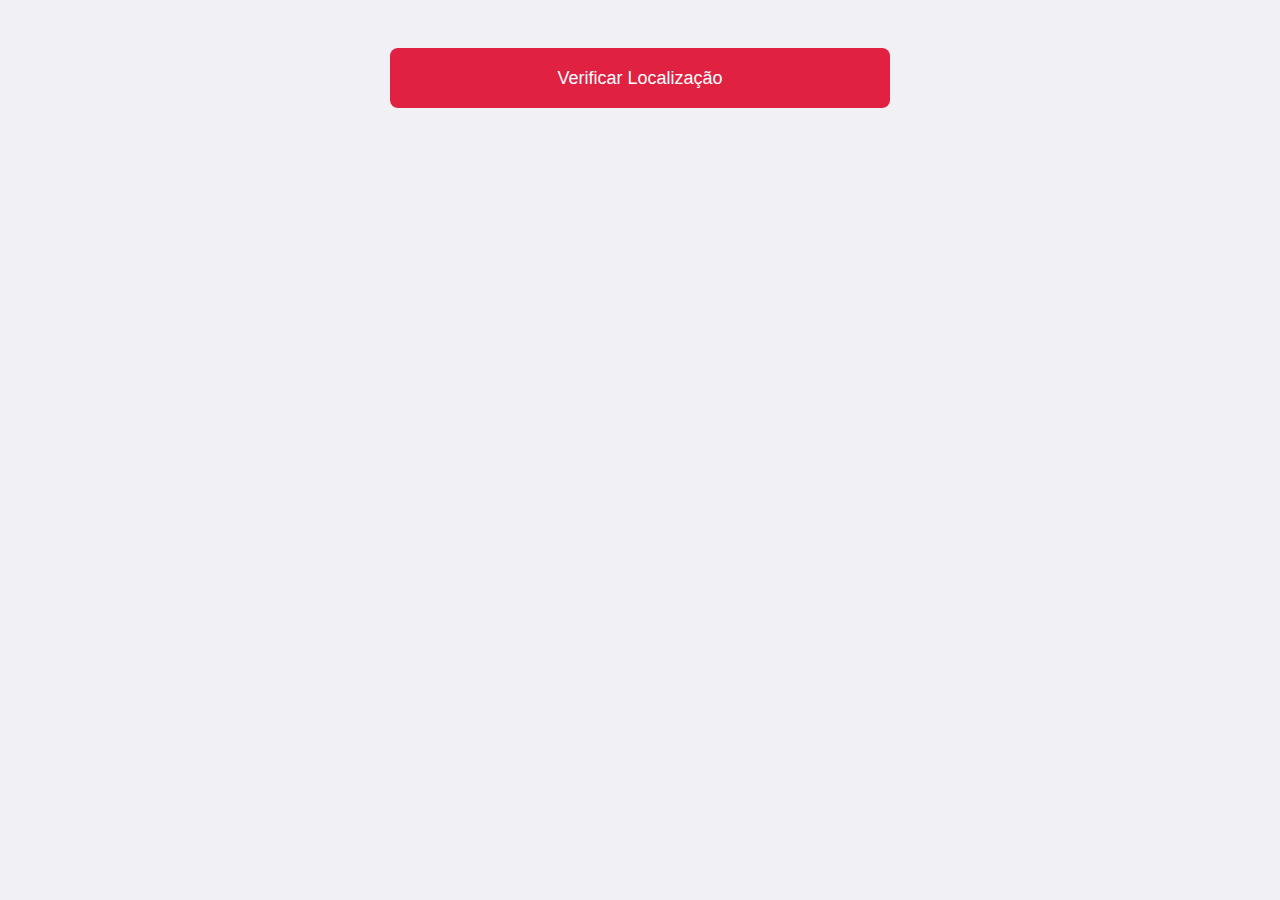
<file: Ex 1/index.html>
<!DOCTYPE html>
<html lang="en">

<head>
  <meta charset="UTF-8" />
  <meta name="viewport" content="width=device-width, initial-scale=1.0" />
  <title>Ex 1</title>
  <link rel="stylesheet" href="/global.css" />
  <script src="./script.js"></script>
</head>

<body>
  <div class="container">
    <div id="Map"></div>
    <p id="lat"></p>
    <p id="long"></p>
    <button class="button" id="askButton">Verificar Localização</button>
  </div>
</body>

</html>
</file>
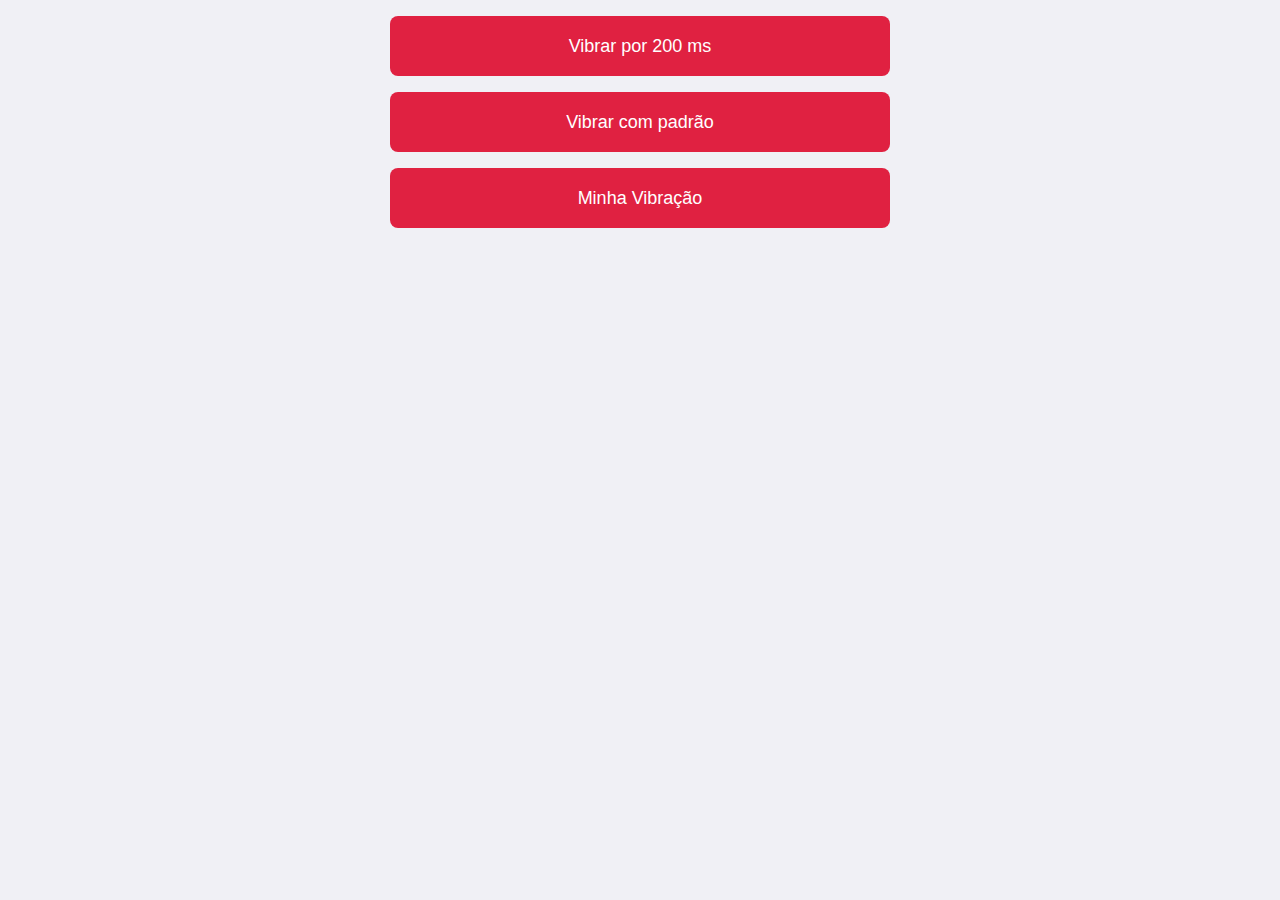
<file: Ex 3/index.html>
<!DOCTYPE html>
<html lang="en">

<head>
  <meta charset="UTF-8" />
  <meta name="viewport" content="width=device-width, initial-scale=1.0" />
  <title>Ex 3</title>
  <link rel="stylesheet" href="/global.css" />
  <script>
    function vibrateSimple() {
      navigator.vibrate(200);
    }

    function vibratePattern() {
      navigator.vibrate([100, 200, 200, 200, 500]);
    }

    function vibrateTres() {
      navigator.vibrate([200, 300, 300, 300, 600]);
    }
  </script>
</head>

<body>
  <div class="container">
    <button class="button" onclick="vibrateSimple()">Vibrar por 200 ms</button>
    <button class="button" onclick="vibratePattern()">Vibrar com padrão</button>
    <button class="button" onclick="vibraTres()">Minha Vibração</button>
  </div>
  <script>
    function vibrateSimple() {
      navigator.vibrate(200);
    }

    function vibratePattern() {
      navigator.vibrate([100, 200, 200, 200, 500]);
    }

    function vibrateTres() {
      navigator.vibrate([200, 300, 300, 300, 600]);
    }
  </script>
</body>

</html>
</file>
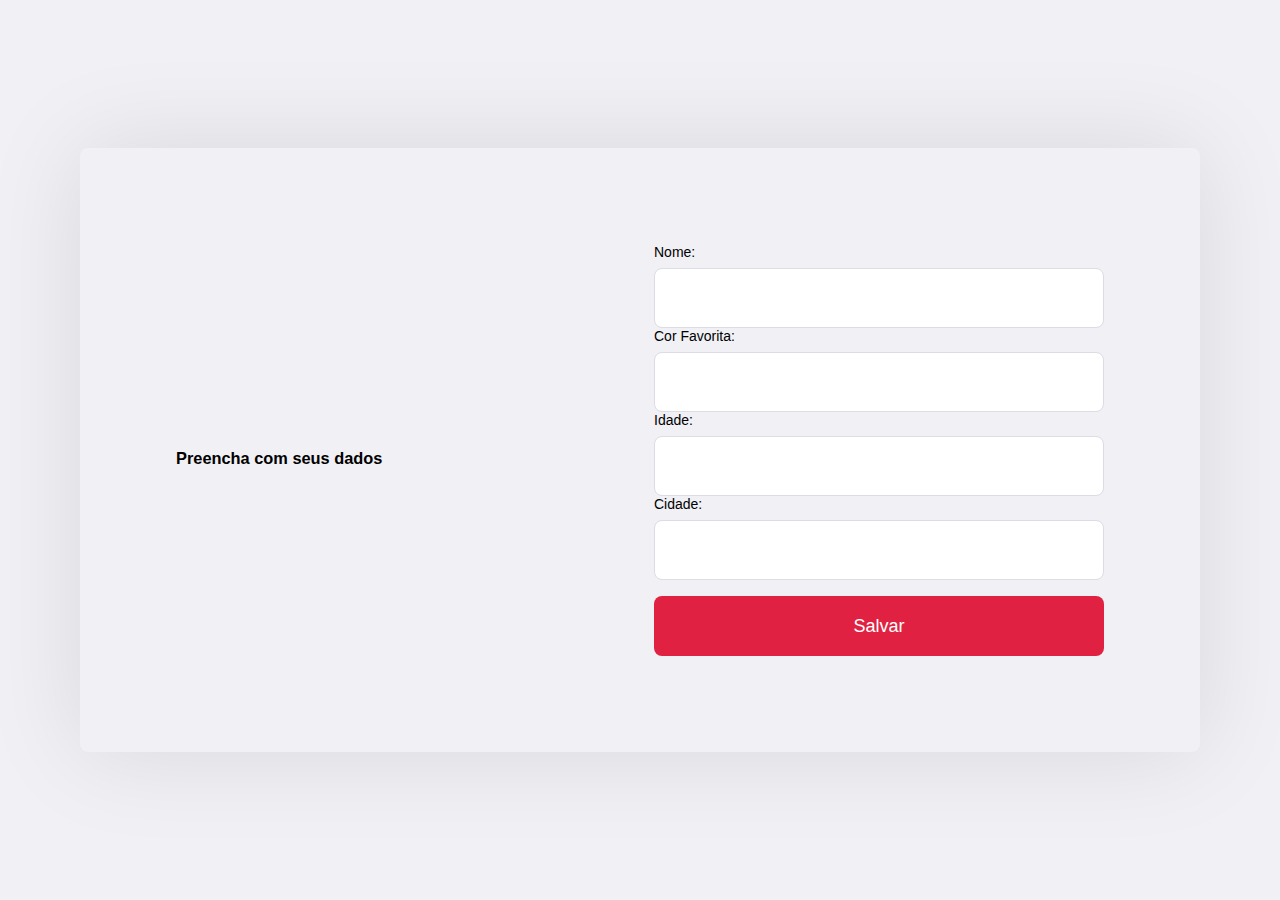
<file: Ex 4/index.html>
<!DOCTYPE html>
<html lang="en">

<head>
  <meta charset="UTF-8">
  <meta name="viewport" content="width=device-width, initial-scale=1.0">
  <title>Ex 4</title>
  <link rel="stylesheet" href="../global.css">
  <script src="./script.js"></script>
</head>

<body>

  <div class="register-container">
    <div class="content">
      <div>

        <div class="return">
          <h1 id="nomeh"></h1>
          <h2 id="idadeh"></h2>
          <p id="cidadeh"></p>
        </div>


        <div id='naoPreenchido'>
          <h3>Preencha com seus dados</h3>
        </div>
      </div>
      <form>
        <div><label>Nome:</label> <input text id="nome" /></div>
        <div><label>Cor Favorita:</label> <input type="text" id="cor"></div>
        <div>Idade:</label> <input type="number" id="idade" /></div>
        <div>Cidade:</label> <input type="text" id="cidade"></div>
        <button class="button" id="salvar" onClick="Salvar()">Salvar</button>
      </form>
    </div>
  </div>
</body>

</html>
</file>
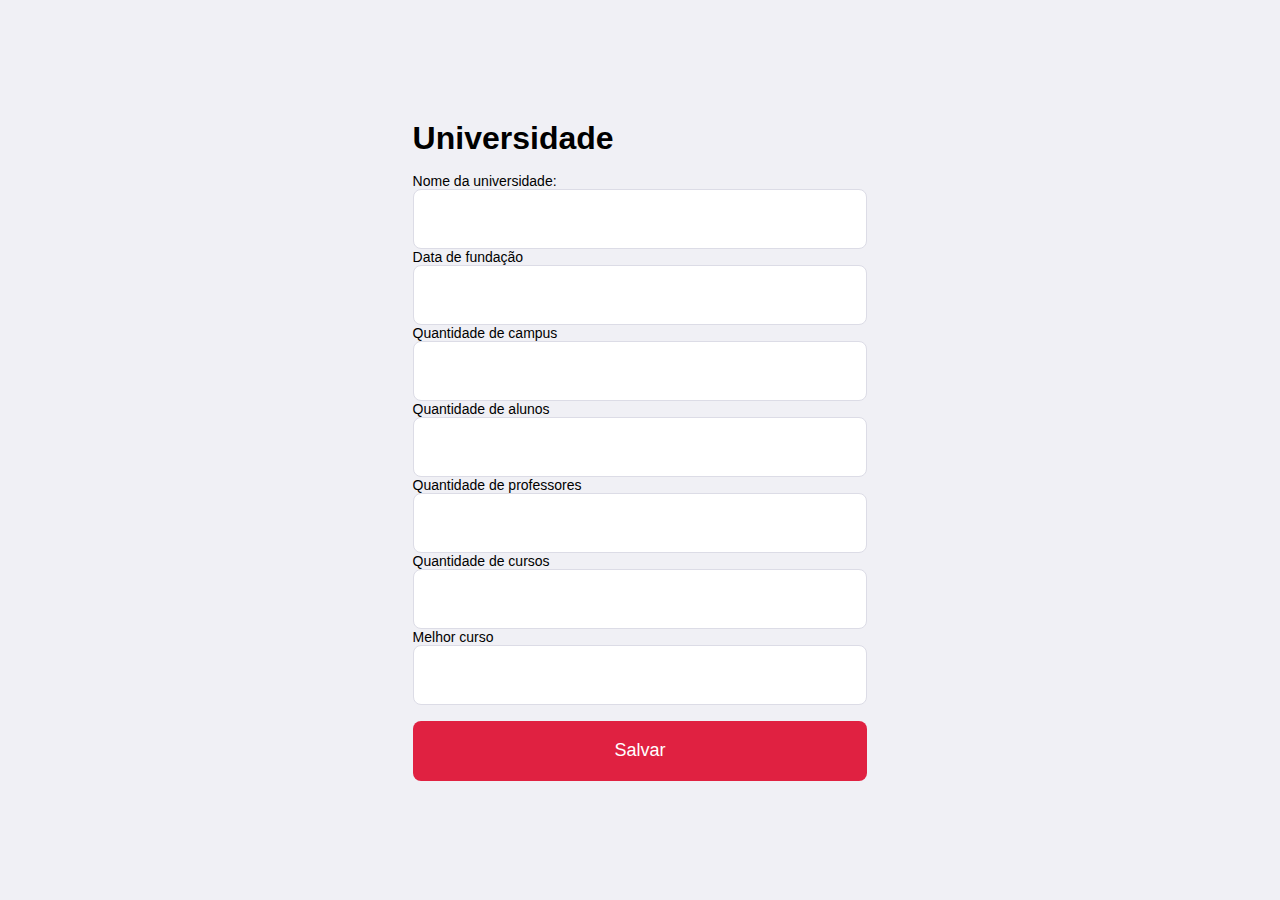
<file: Ex 5/index.html>
<!DOCTYPE html>
<html lang="en">

<head>
  <meta charset="UTF-8">
  <meta name="viewport" content="width=device-width, initial-scale=1.0">
  <title>Ex 5</title>
  <link rel="stylesheet" href="../global.css">
  <script src="./script.js"></script>
</head>

<body>

  <div class="register-container">
    <div>
      <h1>Universidade</h1>

      <div><label>Nome da universidade:</label> <input text id="nome" /></div>
      <div><label>Data de fundação</label> <input text id="fundacao" /></div>
      <div><label>Quantidade de campus</label> <input text id="campus" /></div>
      <div><label>Quantidade de alunos</label> <input text id="alunos" /></div>
      <div><label>Quantidade de professores</label> <input text id="professores" /></div>
      <div><label>Quantidade de cursos</label> <input text id="cursos" /></div>
      <div><label>Melhor curso</label> <input text id="mec" /></div>
      <div>
        <button class="button" id="salvar" onClick="Salvar()">Salvar</button>
        <!-- <button class="button" id="rec" onClick="RecDados()">Recuperar</button> -->

      </div>
    </div>
  </div>
</body>

</html>
</file>
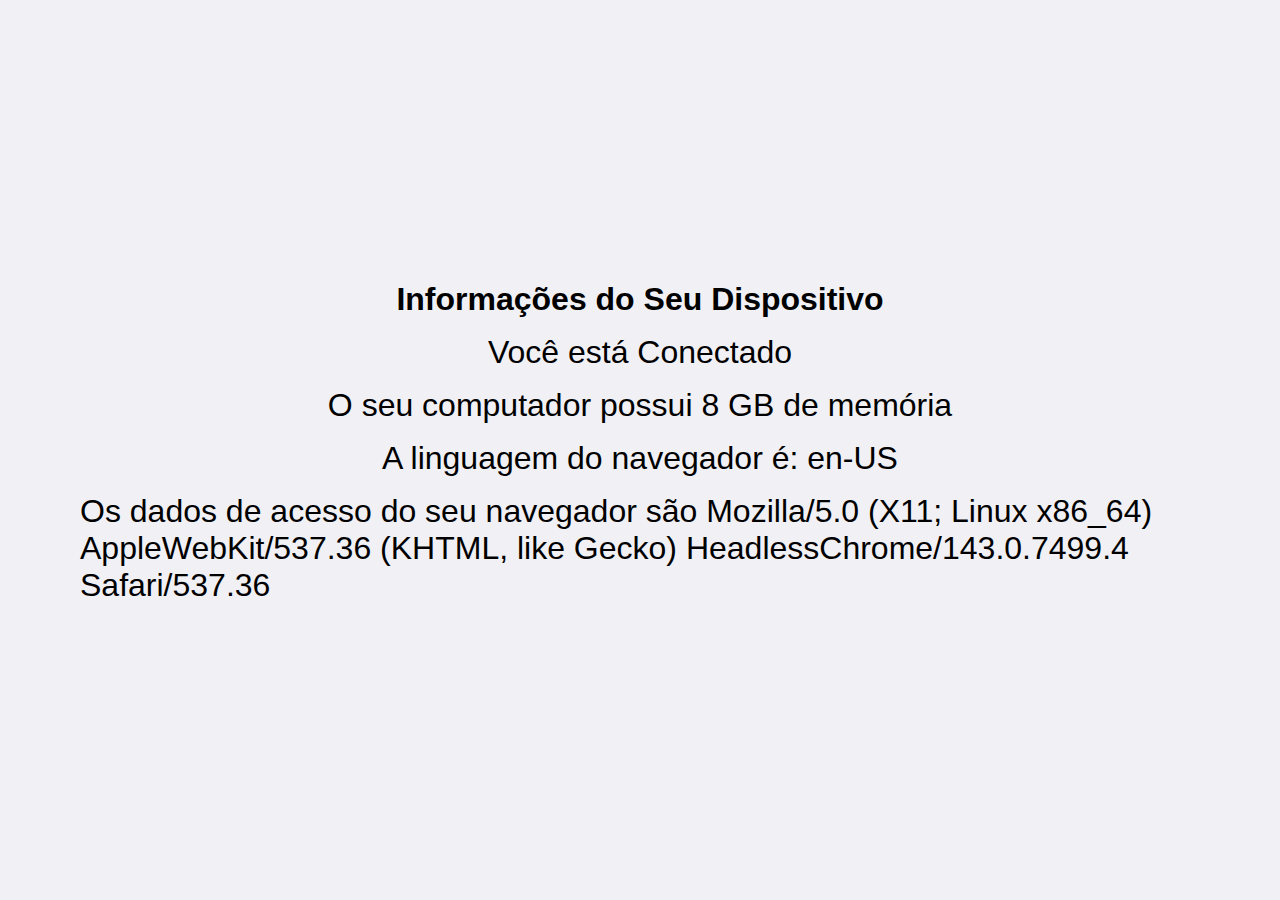
<file: Ex 6/index.html>
<!DOCTYPE html>
<html lang="en">

<head>
  <meta charset="UTF-8">
  <meta name="viewport" content="width=device-width, initial-scale=1.0">
  <title>Informações do Seu Dispositivo</title>
  <link rel="stylesheet" href="../global.css">
  <script src="script.js"></script>
</head>

<body>
  <div class="register-container">
    <div class="container">
      <h1>Informações do Seu Dispositivo</h1>
      <p>Você está <span id="conexao"></span></p>
      <p>O seu computador possui <span id="memoria"></span> GB de memória</P>
      <p>A linguagem do navegador é: <span id="lingua"></span></p>
      <p>Os dados de acesso do seu navegador são <span id="useragent"></span></p>
    </div>
  </div>
</body>

</html>
</file>
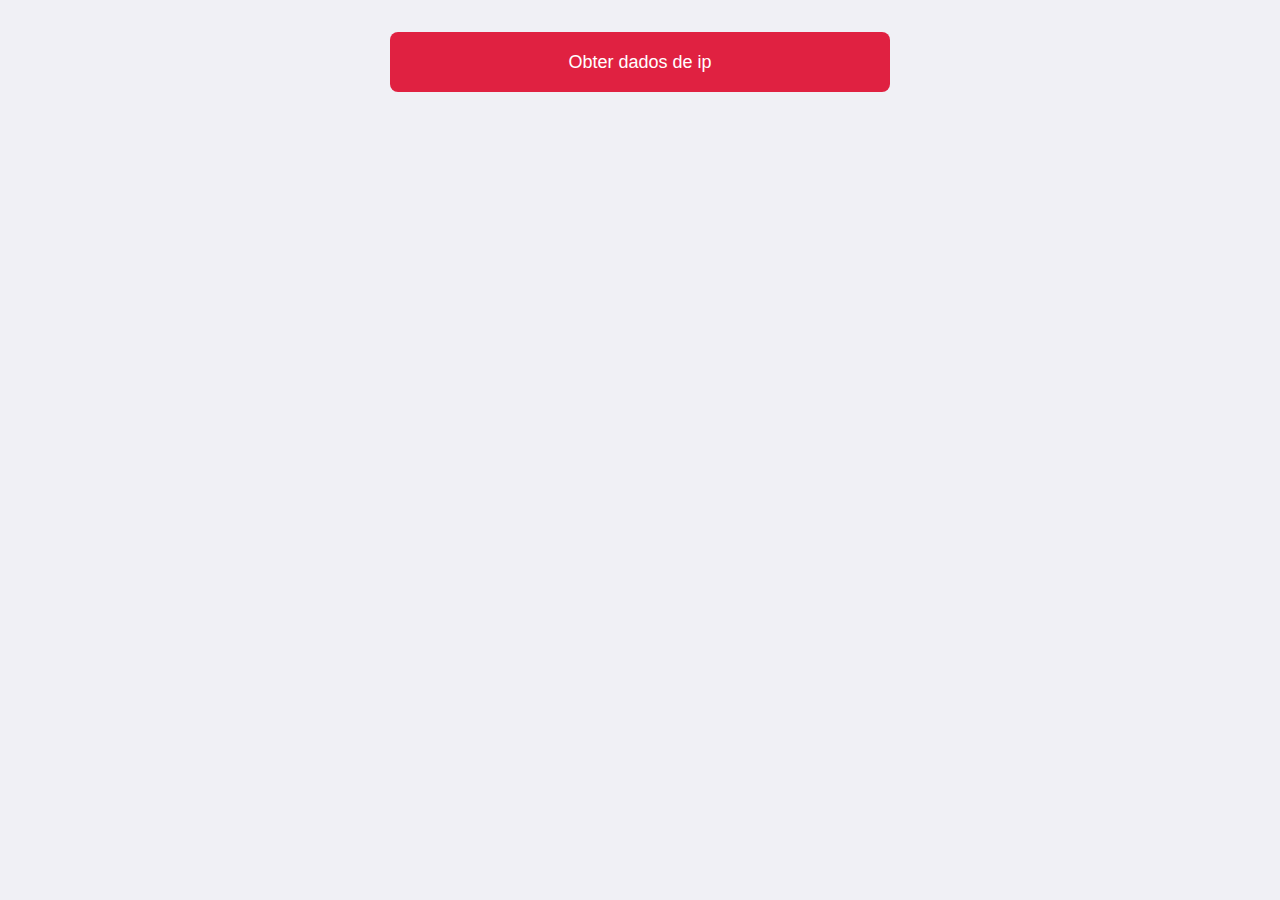
<file: Ex 7/index.html>
<!DOCTYPE html>
<html lang="en">

<head>
  <meta charset="UTF-8" />
  <meta name="viewport" content="width=device-width, initial-scale=1.0" />
  <title>Ex 7</title>
  <link rel="stylesheet" href="/global.css" />
  <script src="script.js"></script>
</head>

<body>

  <div class="container">
    <div class="content">
      <p id="ip"></p>
      <p id="hostname"></p>
      <p id="city"></p>
      <p id="region"></p>
      <p id="country"></p>
      <p id="loc"></p>
      <p id="org"></p>
      <p id="postal"></p>
      <p id="timezone"></p>
      <p id="readme"></p>
      <!-- <button class="button" onclick="GetData()">Obter dados de ip</button> -->
    </div>
    <button class="button" onclick="GetData()">Obter dados de ip</button>

  </div>

</body>

</html>
</file>
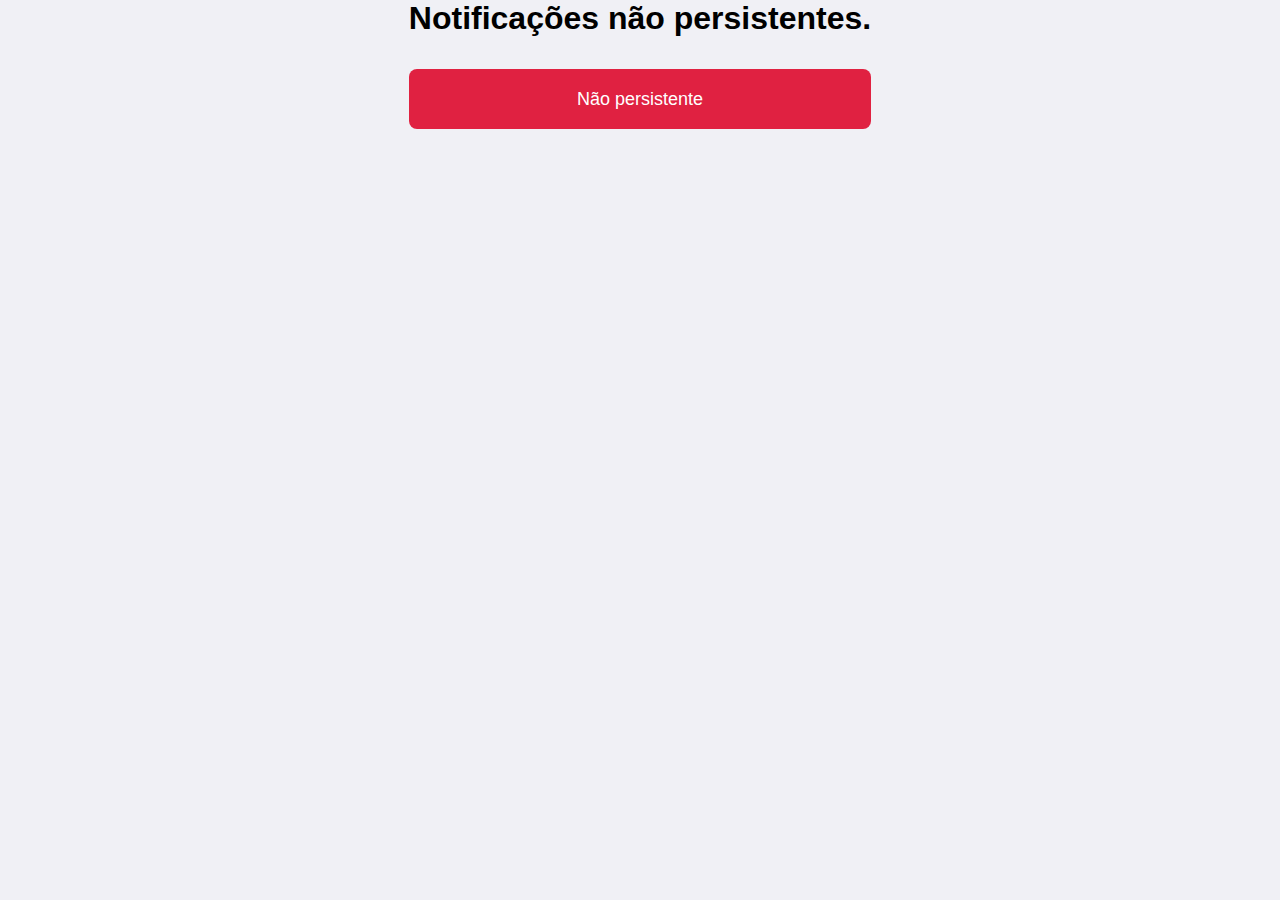
<file: Ex 8/index.html>
<!DOCTYPE html>
<html lang="en">

<head>
  <meta charset="UTF-8">
  <meta name="viewport" content="width=device-width, initial-scale=1.0">
  <title>Ex 8</title>
  <script src="./script.js"></script>
  <link rel="stylesheet" href="../global.css">
</head>

<body>
  <div class="container">
    <div class="content">
      <h1>Notificações não persistentes.</h1>
      <button class="button" onclick="notifyMe()">Não persistente</button>
    </div>
  </div>
  <script>
  </script>
</body>

</html>
</file>
<file: global.css>
.container {
  width: 100%;
  max-width: 1280px;
  display: flex;
  align-items: center;
  justify-content: center;
  flex-direction: column;
}


.button {
  width: 100%;
  max-width: 500px;
  height: 60px;
  background: #e02141;
  border: 0;
  border-radius: 8px;
  color: #fff;
  font-weight: bold;
  margin-top: 16px;
  display: inline-block;
  text-align: center;
  text-decoration: none;
  font-size: 18px;
  line-height: 60px;
  transition: filter 0.2s;
  font: 400 18px Roboto, sans-serif;
  cursor: pointer;
  padding: 10px;
}

.button:hover {
  filter: brightness(90%);
}




* {
  margin: 0;
  padding: 0;
  outline: 0;
  box-sizing: border-box;
}

.register-container {
  width: 100%;
  max-width: 1120px;
  height: 100vh;
  margin: 0 auto;

  display: flex;
  align-items: center;
  justify-content: center;
}

.register-container .content {
  width: 100%;
  padding: 96px;
  background: #f0f0f5;
  box-shadow: 0 0 100px rgba(0, 0, 0, 0.1);
  border-radius: 8px;

  display: flex;
  justify-content: space-between;
  align-items: center;
}

.register-container section {
  width: 100%;
  max-width: 380px;
}

.register-container .content section h1 {
  margin: 64px 0 32px;
  font-size: 32px;
}

.register-container .content section p {
  font-size: 18px;
  color: #737380;
  line-height: 32px;
}

.register-container .content form {
  width: 100%;
  max-width: 450px;
}

.register-container .content form input {
  margin-top: 8px;
}

.register-container .content form .input-group {
  display: flex;
}

.register-container .content form .input-group input + input {
  margin-left: 8px;
}

body {
  font: 400 14px Roboto, sans-serif;
  background: #f0f0f5;
  -webkit-font-smoothing: antialiased;
}

input,
button{
  font: 400 18px Roboto, sans-serif;
}


form input,
div input {
  width: 100%;
  height: 60px;
  color: 3333;
  border: 1px solid #dcdce6;
  border-radius: 8px;
  padding: 0 24px;
}


h1,h2,p{
  font-size: 32px;
  margin-bottom: 16px;
}
</file>
